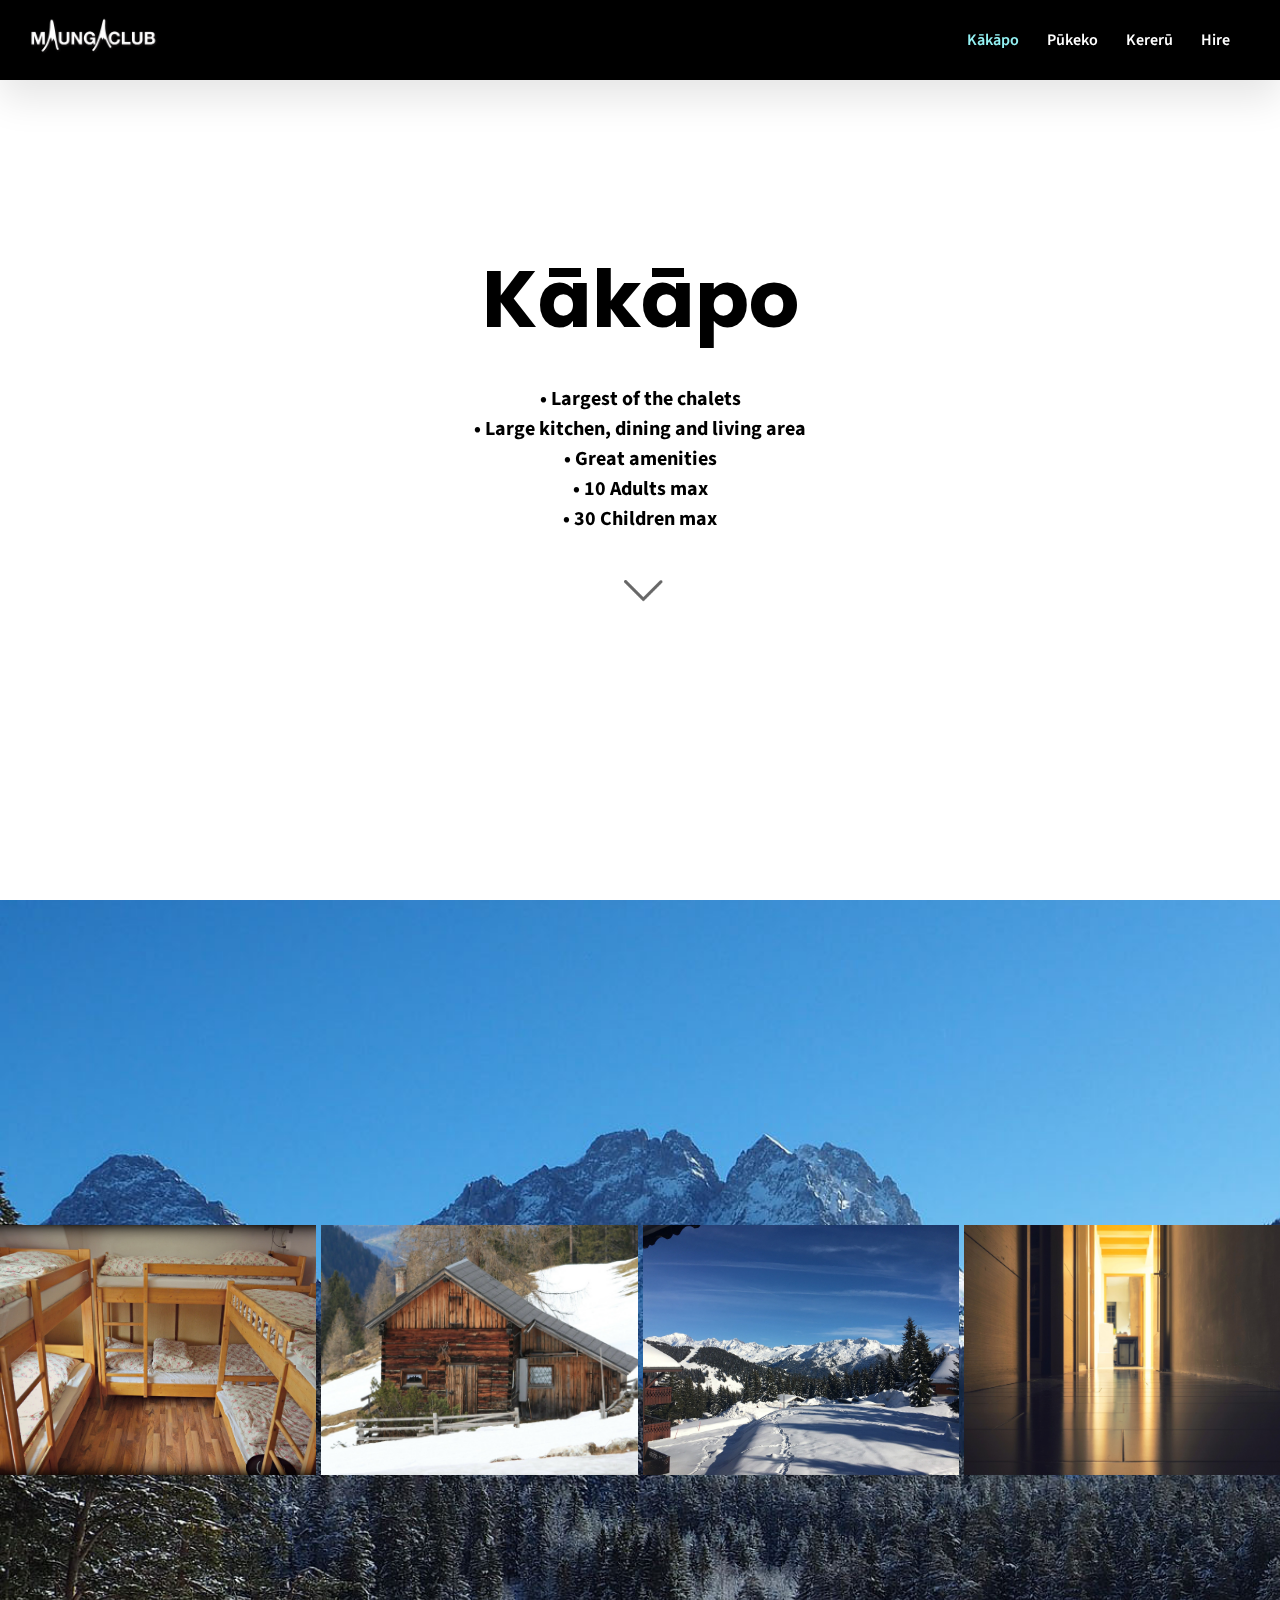
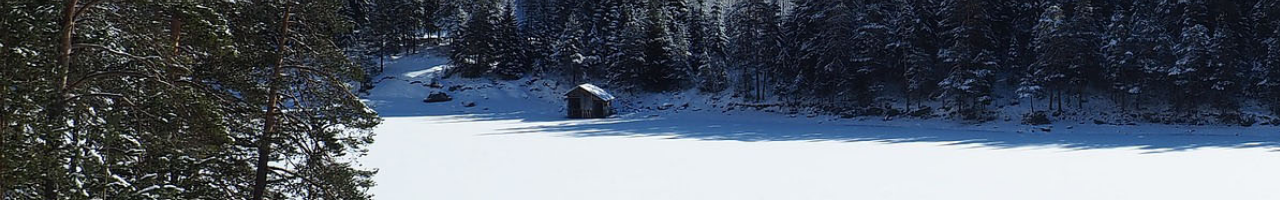
<file: 1.html>
<!DOCTYPE html>
<html lang="en">
<head>
    <!--SETTING CHARTSET, RESPONSIVE VIEWPORT, TITLE, STYLESHEET, FONTFAMILY, AOS ANIMATION IMPORT-->
    <meta charset="UTF-8">
    <meta name="viewport" content="width=device-width, initial-scale=1.0"> 
    <title>Maunga Club</title>
    <link href="styles.css" rel="stylesheet">
    <link href="https://fonts.googleapis.com/css2?family=Source+Sans+Pro:wght@400;600&display=swap" rel="stylesheet">
    <link href='https://fonts.googleapis.com/css?family=Poppins' rel='stylesheet'>
    <link href="https://unpkg.com/aos@2.3.1/dist/aos.css" rel="stylesheet">
</head>

<body id="cabinBody">

    <body id="index">
        <!--AOS ANIMATION IMPORT (TAKEN FROM https://michalsnik.github.io/aos/)-->
        <script src="https://unpkg.com/aos@2.3.1/dist/aos.js"></script> 
    
        <!--INTIZALIZE AOS ANIMATIONS-->
        <script>
                AOS.init(); 
        </script>

    <!--NAV BAR--> 
    <div class="nav">
        <div class="logo">
            <a href="index.html">
            <img src="img/logo.png" height="40">
            </a>
        </div>
    <div class="links">
        <a href="1.html"><span style="color:#94f2f4">Kākāpo</span></a>
        <a href="2.html">Pūkeko</a>
        <a href="3.html">Kererū</a>
        <a href="hire.html">Hire</a>
    </div>
    </div>

    <div class="landing">
        <div class="landingText" data-aos="fade-up" data-aos-duration="1000"> <!--AOS ANIMATION-->
            <h1> Kākāpo </h1> <br><br>
            <h3> • Largest of the chalets <br>
                 • Large kitchen, dining and living area<br>
                 • Great amenities <br>
                 • 10 Adults max <br>
                 • 30 Children max <br>
            </h3>
            <div class="btn">
               <a href="#gallery"><img src="img/arrow.gif" alt="arrow scroll" style="width:100px;height:100px;"></a>
            </div>
        </div> 
    </div>

    <div class="gallery" id="gallery">
        <img src="img/kakapo/bunk_room.jpg" alt="bunk_room" />
        <img src="img/kakapo/cabin_exterior.jpg" alt="cabin_exterior" />
        <img src="img/kakapo/cabin_view.jpg" alt="cabin_view" />
        <img src="img/kakapo/hallway.jpg" alt="hallway" />
    </div>
    

</body>
</html>
</file>
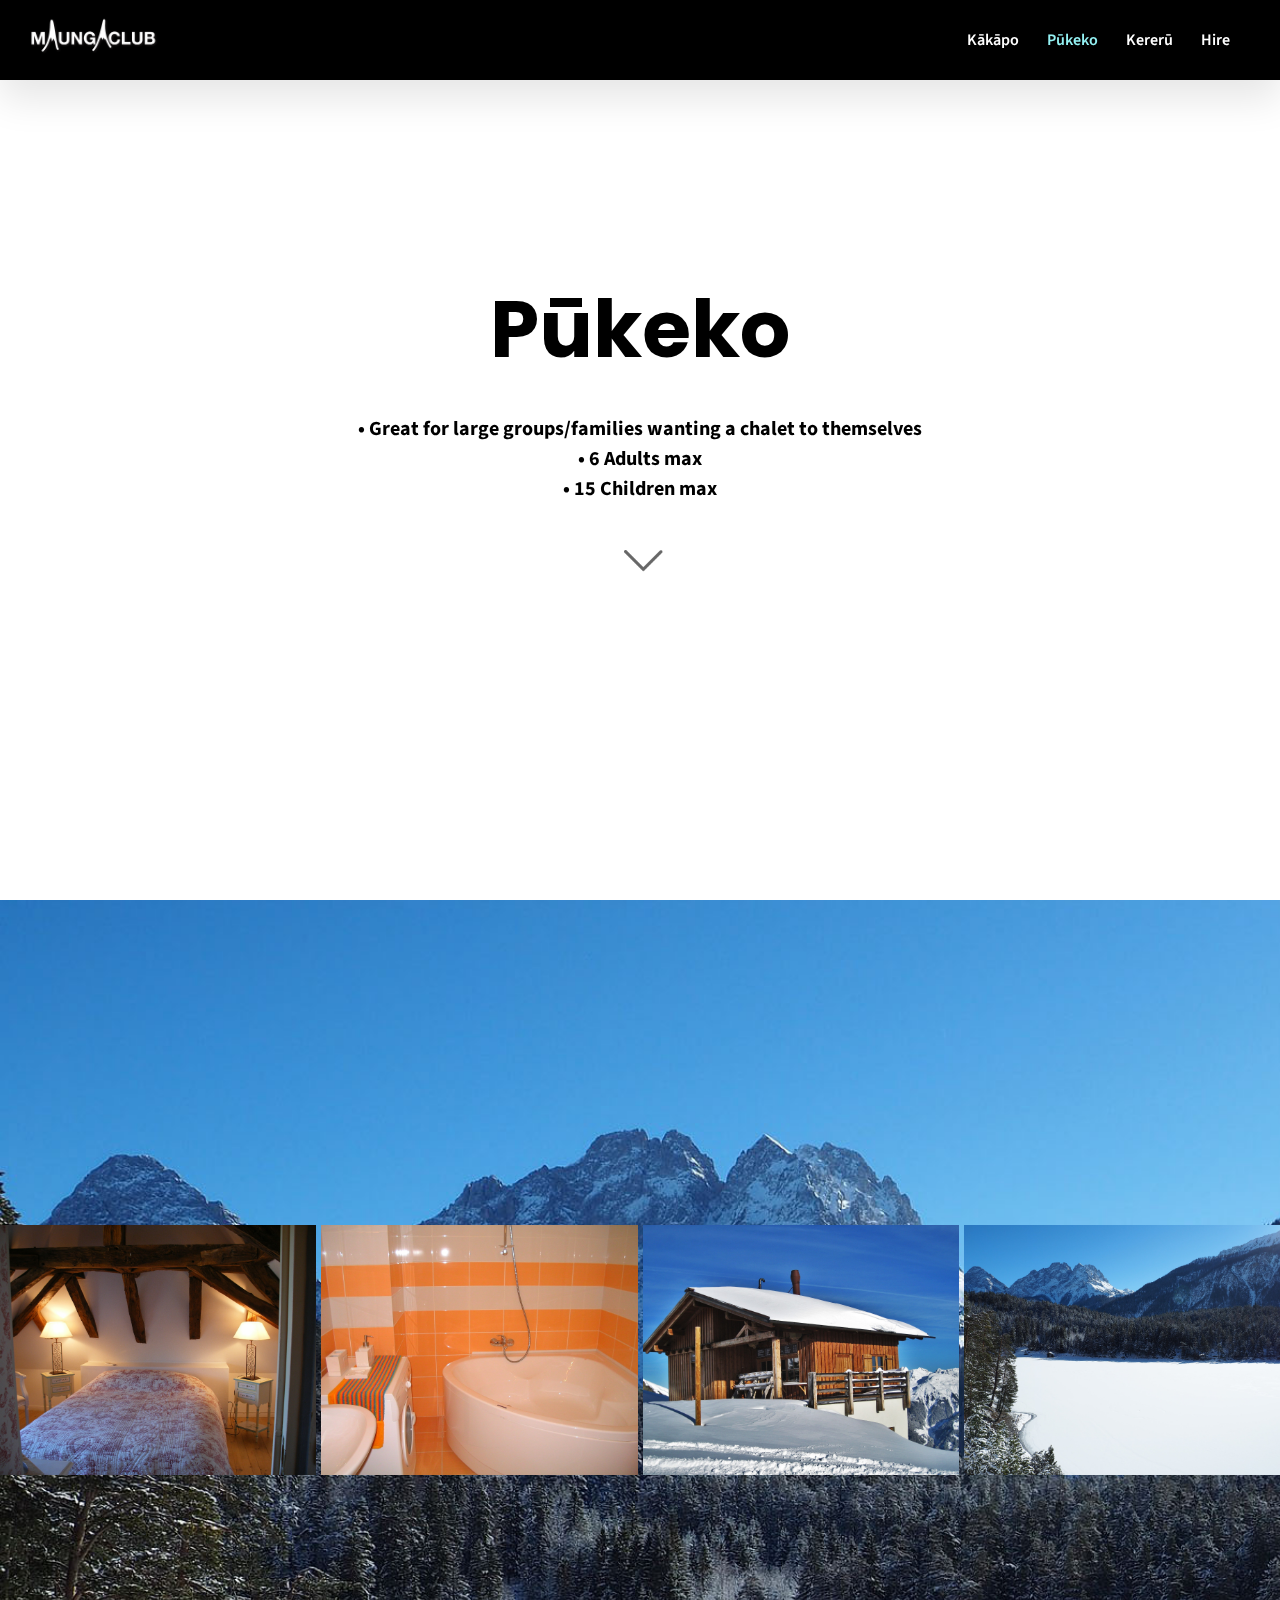
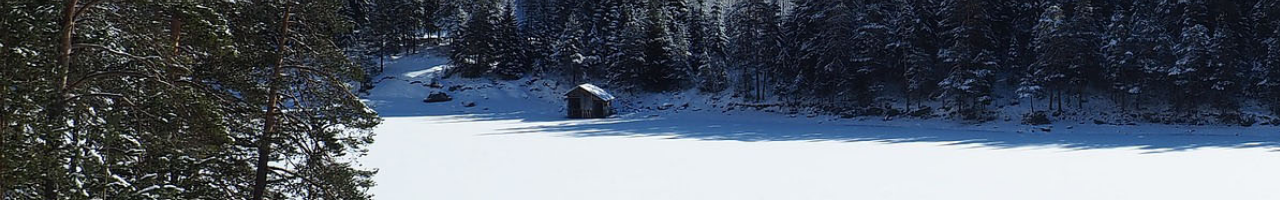
<file: 2.html>
<!DOCTYPE html>
<html lang="en">
<head>
    <!--SETTING CHARTSET, RESPONSIVE VIEWPORT, TITLE, STYLESHEET, FONTFAMILY, AOS ANIMATION IMPORT-->
    <meta charset="UTF-8">
    <meta name="viewport" content="width=device-width, initial-scale=1.0"> 
    <title>Maunga Club</title>
    <link href="styles.css" rel="stylesheet">
    <link href="https://fonts.googleapis.com/css2?family=Source+Sans+Pro:wght@400;600&display=swap" rel="stylesheet">
    <link href='https://fonts.googleapis.com/css?family=Poppins' rel='stylesheet'>
    <link href="https://unpkg.com/aos@2.3.1/dist/aos.css" rel="stylesheet">
</head>

<body id="cabinBody">

    <body id="index">
        <!--AOS ANIMATION IMPORT (TAKEN FROM https://michalsnik.github.io/aos/)-->
        <script src="https://unpkg.com/aos@2.3.1/dist/aos.js"></script> 
    
        <!--INTIZALIZE AOS ANIMATIONS-->
        <script>
                AOS.init(); 
        </script>

    <!--NAV BAR--> 
    <div class="nav">
        <div class="logo">
            <a href="index.html">
            <img src="img/logo.png" height="40">
            </a>
        </div>
    <div class="links">
        <a href="1.html">Kākāpo</a>
        <a href="2.html"><span style="color:#94f2f4">Pūkeko</span></a>
        <a href="3.html">Kererū</a>
        <a href="hire.html">Hire</a>
    </div>
    </div>


    <div class="landing">
        <div class="landingText" data-aos="fade-up" data-aos-duration="1000"> <!--AOS ANIMATION-->
            <h1> Pūkeko </h1> <br><br>
            <h3> • Great for large groups/families wanting a chalet to themselves <br>
                 • 6 Adults max <br>
                 • 15 Children max <br>
            </h3>
            <div class="btn">
               <a href="#gallery"><img src="img/arrow.gif" alt="arrow scroll" style="width:100px;height:100px;"></a>
            </div>
        </div> 
    </div>


    <div class="gallery" id="gallery">
        <img src="img/pukeko/adult_bedroom.jpg" alt="adult_bedroom" />
        <img src="img/pukeko/bathroom.jpg" alt="bathroom" />
        <img src="img/pukeko/chalet_exterior.jpg" alt="cabin_exterior" />
        <img src="img/pukeko/chalet_view.jpg" alt="cabin_view" />
    </div>
    

</body>
</html>
</file>
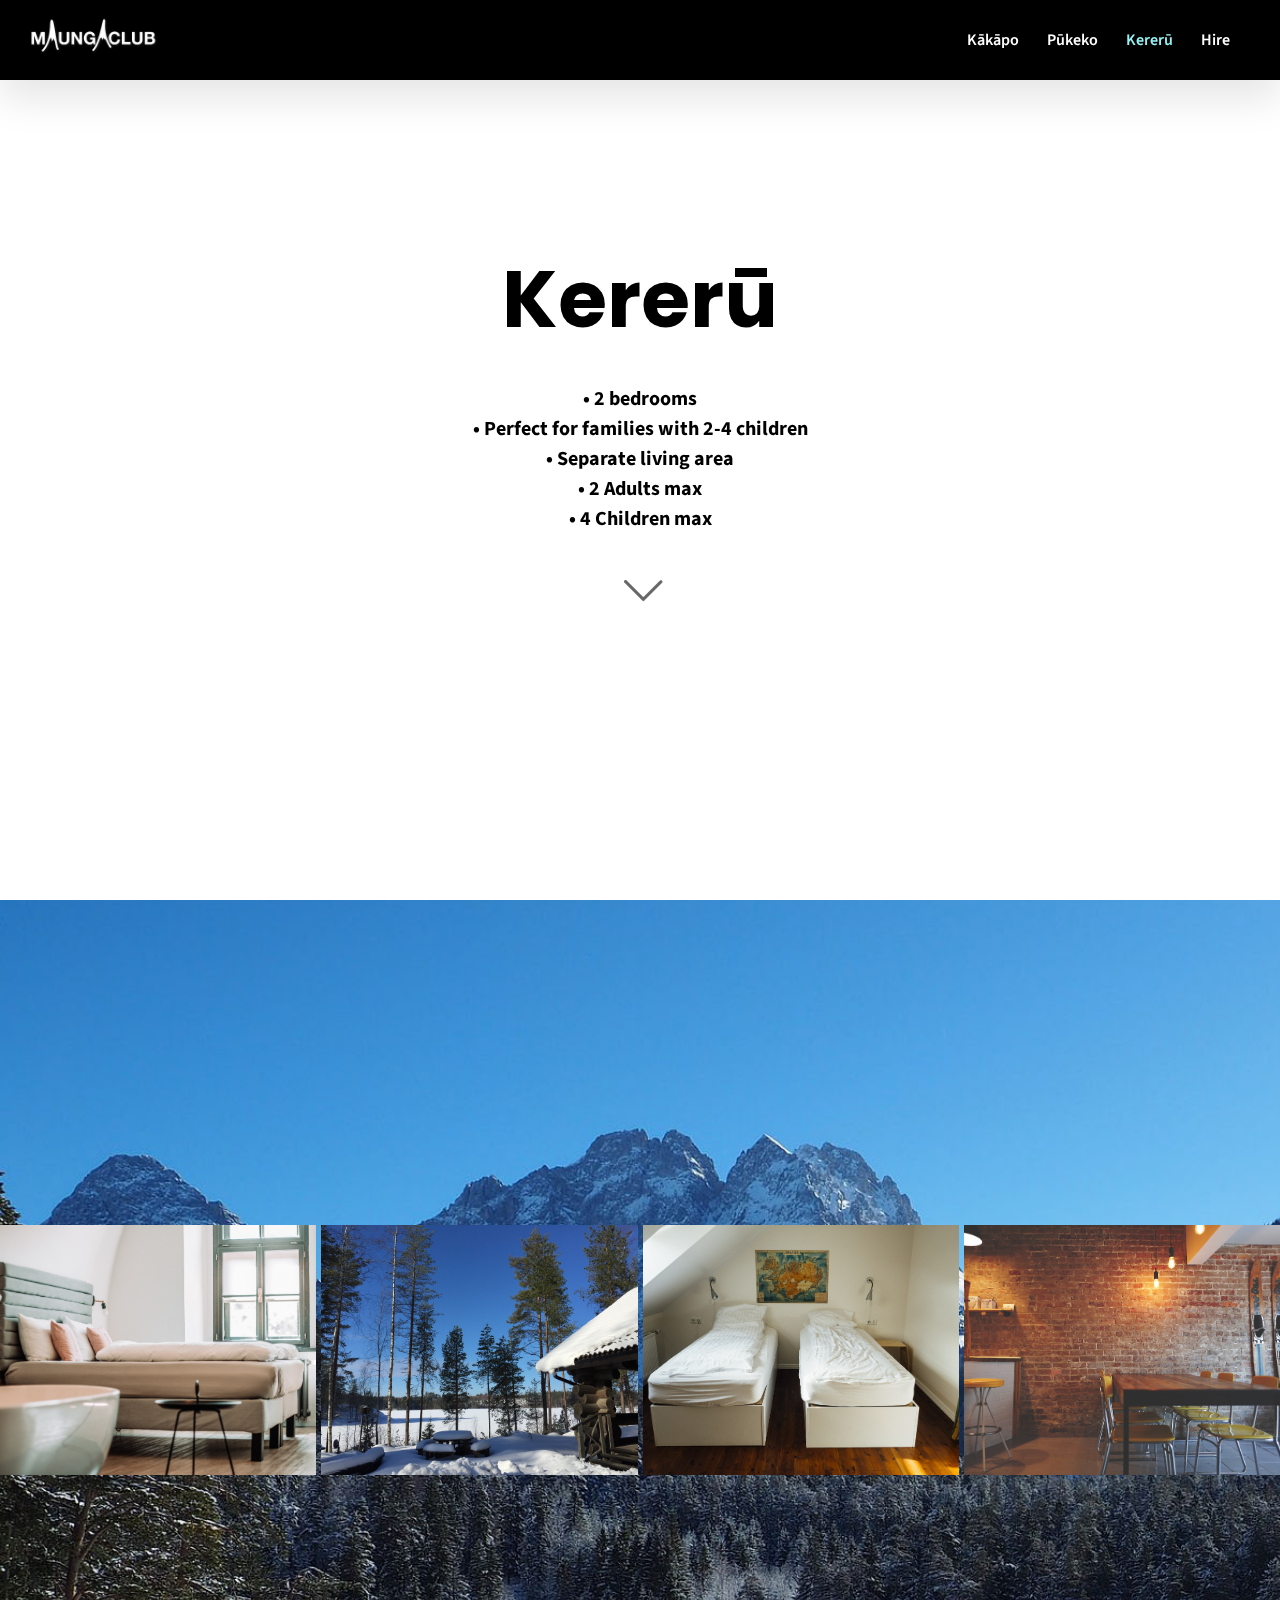
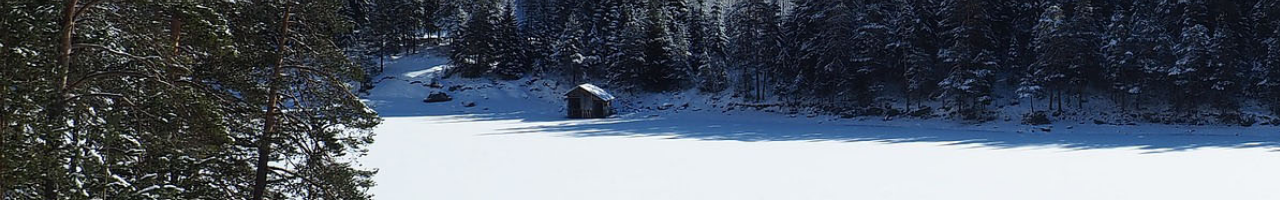
<file: 3.html>
<!DOCTYPE html>
<html lang="en">
<head>
    <!--SETTING CHARTSET, RESPONSIVE VIEWPORT, TITLE, STYLESHEET, FONTFAMILY, AOS ANIMATION IMPORT-->
    <meta charset="UTF-8">
    <meta name="viewport" content="width=device-width, initial-scale=1.0"> 
    <title>Maunga Club</title>
    <link href="styles.css" rel="stylesheet">
    <link href="https://fonts.googleapis.com/css2?family=Source+Sans+Pro:wght@400;600&display=swap" rel="stylesheet">
    <link href='https://fonts.googleapis.com/css?family=Poppins' rel='stylesheet'>
    <link href="https://unpkg.com/aos@2.3.1/dist/aos.css" rel="stylesheet">
</head>

<body id="cabinBody">

    <body id="index">
        <!--AOS ANIMATION IMPORT (TAKEN FROM https://michalsnik.github.io/aos/)-->
        <script src="https://unpkg.com/aos@2.3.1/dist/aos.js"></script> 
    
        <!--INTIZALIZE AOS ANIMATIONS-->
        <script>
                AOS.init(); 
        </script>

    <!--NAV BAR--> 
    <div class="nav">
        <div class="logo">
            <a href="index.html">
            <img src="img/logo.png" height="40">
            </a>
        </div>
    <div class="links">
        <a href="1.html">Kākāpo</a>
        <a href="2.html">Pūkeko</a>
        <a href="3.html"><span style="color:#94f2f4">Kererū</span></a>
        <a href="hire.html">Hire</a>
    </div>
    </div>


    <div class="landing">
        <div class="landingText" data-aos="fade-up" data-aos-duration="1000"> <!--AOS ANIMATION-->
            <h1> Kererū </h1> <br><br>
            <h3> • 2 bedrooms <br>
                 • Perfect for families with 2-4 children <br>
                 • Separate living area <br>
                 • 2 Adults max <br>
                 • 4 Children max <br>
            </h3>
            <div class="btn">
               <a href="#gallery"><img src="img/arrow.gif" alt="arrow scroll" style="width:100px;height:100px;"></a>
            </div>
        </div> 
    </div>

    <div class="gallery" id="gallery">
        <img src="img/kereru/adult_bedroom.jpg" alt="adult_bedroom" />
        <img src="img/kereru/cabin_exterior.jpg" alt="cabin_exterior" />
        <img src="img/kereru/kids_bedroom.jpg" alt="kids_bedroom" />
        <img src="img/kereru/kitchen.jpg" alt="kitchen" />
    </div>

</body>
</html>
</file>
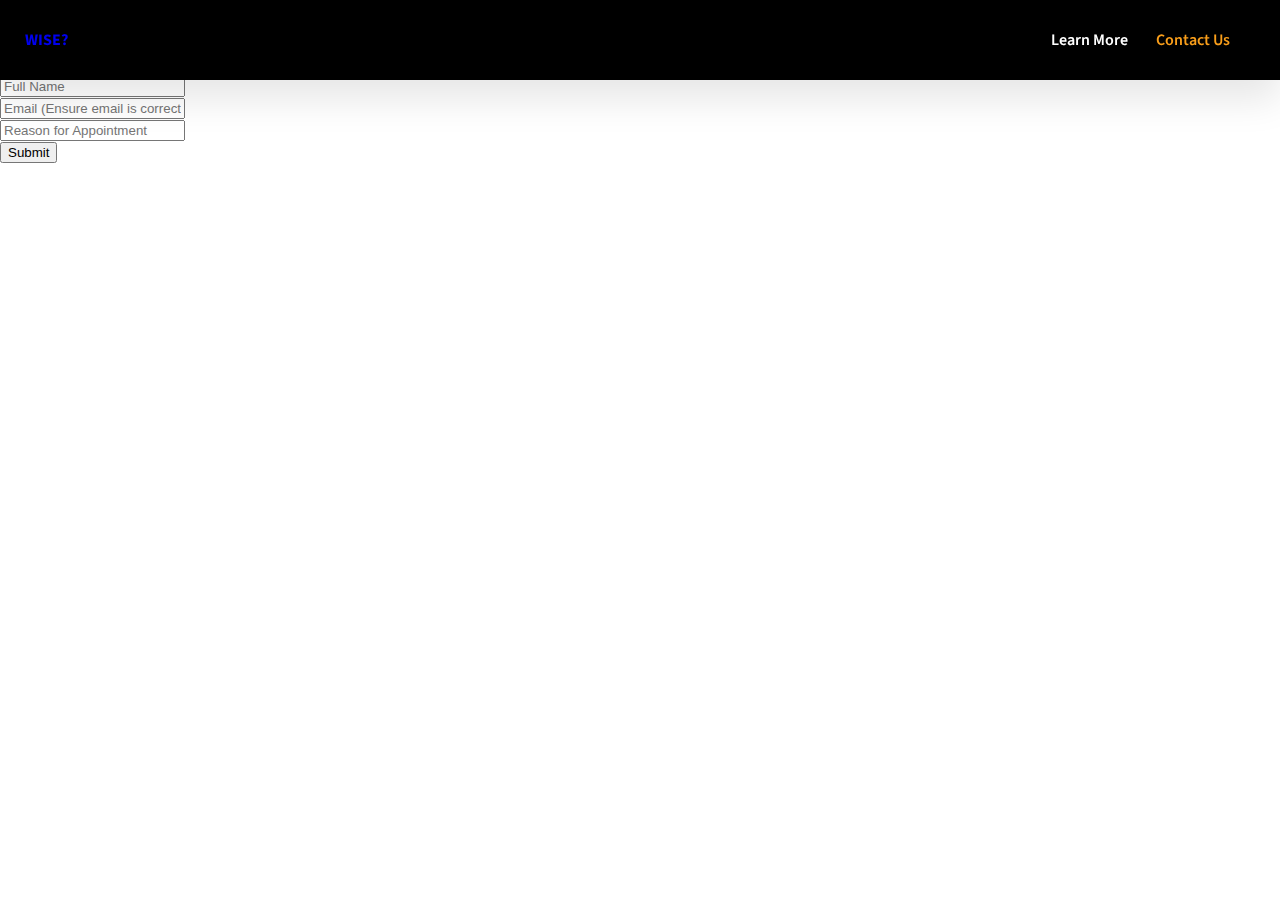
<file: form.html>
<!DOCTYPE html>
<html lang="en">

<head>
    <!--SETTING CHARTSET, RESPONSIVE VIEWPORT, TITLE, STYLESHEET, FONTFAMILY, AOS ANIMATION IMPORT-->
    <meta charset="UTF-8">
    <meta name="viewport" content="width=device-width, initial-scale=1.0"> 
    <title>Garden Kings</title>
    <link href="styles.css" rel="stylesheet">
    <link href="https://fonts.googleapis.com/css2?family=Source+Sans+Pro:wght@400;600&display=swap" rel="stylesheet">
    <link href="https://unpkg.com/aos@2.3.1/dist/aos.css" rel="stylesheet">
</head>

<body>

    <!--AOS ANIMATION IMPORT (TAKEN FROM https://michalsnik.github.io/aos/)-->
    <script src="https://unpkg.com/aos@2.3.1/dist/aos.js"></script>

    <!--INTIZALIZE AOS ANIMATIONS-->
    <script>
            AOS.init(); 
    </script>

     <!--NAV BAR-->
        <div class="nav">
            <div class="logo">
                <h4><a href="index.html">WISE?</a></h4>
            </div>
            <div class="links">
                <a href="more.html">Learn More</a>
                <a href="form.html"> <span style="color:#F99e1a"> Contact Us </span></a>
            </div>
        </div>

<div class="form">
  <h2>Appointment With Careers Advisor</h2>
  <form id="contact-from" method="post" action="form-handler.php">
    <div class="input_field">
        <input type="text" placeholder="Full Name" id="name" required>
    </div>

    <div class="input_field">
        <input type="email" placeholder="Email (Ensure email is correct for response!)" id="email" required>
    </div>

    <div class="input_field">
        <input type="text" placeholder="Reason for Appointment" id="subject" required>
    </div>

    <div class="btn">
        <input type="submit">
    </div>
  </form>
</div>
</body>
</html>
</file>
<file: styles.css>
/* REMOVE ANY TEXT DECORATIONS FOR AESTHIC PURPOSES */

*{
    text-decoration: none !important;
}

/*Set bg colour, font, reset margin/padding,*/

html,body{
    scroll-behavior: smooth;
    background-color:#ffffff;
    background-size: 100%;
	background-size: cover;
	width: 100%;
	height: 100%;
    font-family: 'Source Sans Pro',sans-serif;
    margin: 0px !important;
    padding: 0px !important;
}

/*SETTING BACKGROUND OF MAIN PART OF WEBSITE*/
#index{
    background: linear-gradient(to top, rgba(255, 255, 255, 0.301), rgb(255, 255, 255)), url('img/1.jpeg');
	background-size: cover;
	width: 100%;
	height: 100%;
    overflow-x:hidden;
}

#hire{
    background: url("img/ok.jpeg");
	background-size: cover;
	width: 100%;
	height: 100%;
    overflow-x:hidden;
}

#cabinBody{
    background: linear-gradient(to top, rgba(255, 255, 255, 0.663), rgb(255, 255, 255)), url('https://thumbs.gfycat.com/ApprehensiveAppropriateEstuarinecrocodile-size_restricted.gif');
    background-size: cover;
    width: 100%;
    height: 100%;
    overflow-x: hidden;
}


/*NAVBAR*/
.nav{
    position: fixed;
    z-index: 10000;
    top: 0;
    right: 0;
    left: 0;
    height: 80px;
    display: flex;
    flex-direction: row;
    justify-content: space-between;
    align-items: center;
    padding: 0 25px 0 25px;
    background-color: rgb(0, 0, 0);
    box-shadow: 0 19px 38px rgba(0,0,0,0.10);
}

.nav .links a{
    margin-right: 25px;
    font-size: 16px;
    font-weight: 600;
    color: rgb(255, 255, 255);
}

.nav .links a:hover{
    color: #94f2f4;
}

.nav .logo{
    transition: transform .5s ease-out 100ms
  }
  
.nav .logo:hover {
    transform: rotate(10deg);
  }

/* LANDING*/

.landing{
    display: flex;
    flex-direction: column-reverse;
    align-items: center;
    justify-content: center;
    text-align: center;
    padding: 0 10vw 0 10vw;
    height: 100vh;
}

.landingText h1{
    margin: 0 !important;
    color: rgb(0, 0, 0);
    font-size:calc(60px + 1.5vw);
    font-family: "Poppins", Sans-serif;
    font-weight: bold;
    line-height: 1em;
    transition: border-radius 1000ms;
}
  
.landingText h1:hover{
    color: white;
    background-color: rgba(0, 0, 0, 0.5);
    border-radius: 25px;
}

.landingText h3{
    margin: 0 !important;
    font-size: 20px;
    line-height: 30px;
    color: black;
    transition: color 1s ease-out 100ms;
    padding-left: 10px;
    padding-right: 10px;
    transition: background-color 1000ms;
    transition: border-radius 1000ms;
}

.landingText h3:hover{
    color: rgb(255, 255, 255);
    background-color: rgba(0, 0, 0, 0.5);
    border-radius: 20px;
}

/* GRADIENT CIRCLES */

.top-right-gradient{
    position: absolute;
    top: 40%;
    left: -5%;
    width: 400px;
    height: 400px;
    border-radius: 50%;
    background: linear-gradient(#94f2f47c, #ffffff64);
    opacity: 1;
}

.middle-left-gradient{
    position: absolute;
    top: 5%;
    left: 10%;
    width: 250px;
    height: 250px;
    border-radius: 50%;
    background: linear-gradient(#94f2f47c, #b3b3b34b);
    opacity: 1;
}

.middle-right-gradient{
    position: absolute;
    top: 50%;
    right: -5%;
    width: 300px;
    height: 300px;
    border-radius: 50%;
    background: linear-gradient(#94f2f47c, #dedede55);
    opacity: 1;
}

/* Background for both services and the cards */
.background{
    background: url('img/2.png');
    background-size: cover;
}

/* TEXT ABOVE CARDS */
.services{
    color: rgb(255, 255, 255);
    text-align: center;
	padding: 5% 10%;
}


/* CARDS CONTAINER */
.container{
    display: flex;
    justify-content: center;
    flex-wrap: wrap;
    margin-top: -5%;
}

.card{
    color: white;
    background: linear-gradient(#000000, #000000);
    width: 270px;
    margin: 10px;
    border-radius: 15px;
}

.card-image{
    background-color: #000000;
    height: 170px;
    margin-bottom: 15px;
    background-size: cover;
    border-radius: 15px 15px 0 0; 
    position: relative;
    clip-path: polygon(0 0,100% 0, 100% 85%, 0 100%);
}

.Kakapo{ 
    background-image:linear-gradient(to top, #0000ec43, #fb36f441), url(img/kakapo/banner.png);
}

.Pukeko{
    background-image:linear-gradient(to top, #2bdde350, #42ffdc3d), url(img/pukeko/banner.png);
}

.Kereru{
    background-image:linear-gradient(to top, #ffac1d49, #f84f1c60), url(img/kereru/banner.png);
}

.card h2{
    padding: 10px;
}

.card p{
    padding: 10px;
}

.card a{
    background-color: black;
    color: #94f2f4;
    padding: 15px 20px;
    display: block;
    text-align: center;
    margin: 20px 50px;
}

.card:hover{
    background: linear-gradient(#ff00cc,#333399); 
    transform: scale(1.03);
    transition: all 1s ease;
}

/* RESPONSIVE */

@media only screen and (max-width: 750px){
    

/* DISABILING GRADIENT CIRCLES */

.top-right-gradient{
    all:unset
}

.middle-left-gradient{
    all:unset
}

.middle-right-gradient{
    all:unset
}


/* NAVBAR */

.nav{
    flex-direction: column;
    justify-content: space-around;
    padding: 20px;
    height: auto;
    overflow: hidden;
}

.nav a{
    font-size: 30px;
    margin-top: 10px;
    margin-bottom: 14px;
}

.nav .links a{
    margin-right: 25px;
    font-size: 16px;
    font-weight: 600;
}

/* LANDING PAGE */

.landing{
    flex-direction: column-reverse;
    height: 750px;
    align-items: center;
    justify-content: center;
    text-align: center;
}

.landingText h1{
    font-size: 10vw;
    margin: 0 !important;
}

.landingText .btn{
    margin: 0 auto;
}

.landingText .btn a{
    font-size: 15px;
}

.gallery {
    flex-direction: column;
}

} 

.gallerylanding{
    display: flex;
    flex-direction: column-reverse;
    align-items: center;
    justify-content: center;
    text-align: center;
    padding: 0 10vw 0 10vw;
    height: 100vh;
}


.gallery {
    background-image: url(img/view.png);
    background-size: cover;
    gap: 5px;
    display: flex;
    justify-content: center;
    align-items: center;
    width: 100%;
    height: 100%;
    padding: 0;
    margin: 0;
}

.gallery img {
    height: 250px;
    flex: 1;
    object-fit: cover;
    object-position: center;
    overflow: hidden;
    transition: 0.2s all cubic-bezier(0.175, 0.885, 0.32, 1.275);
    cursor: pointer;
}

.gallery img:hover {
    flex: 1.1;
}
</file>
